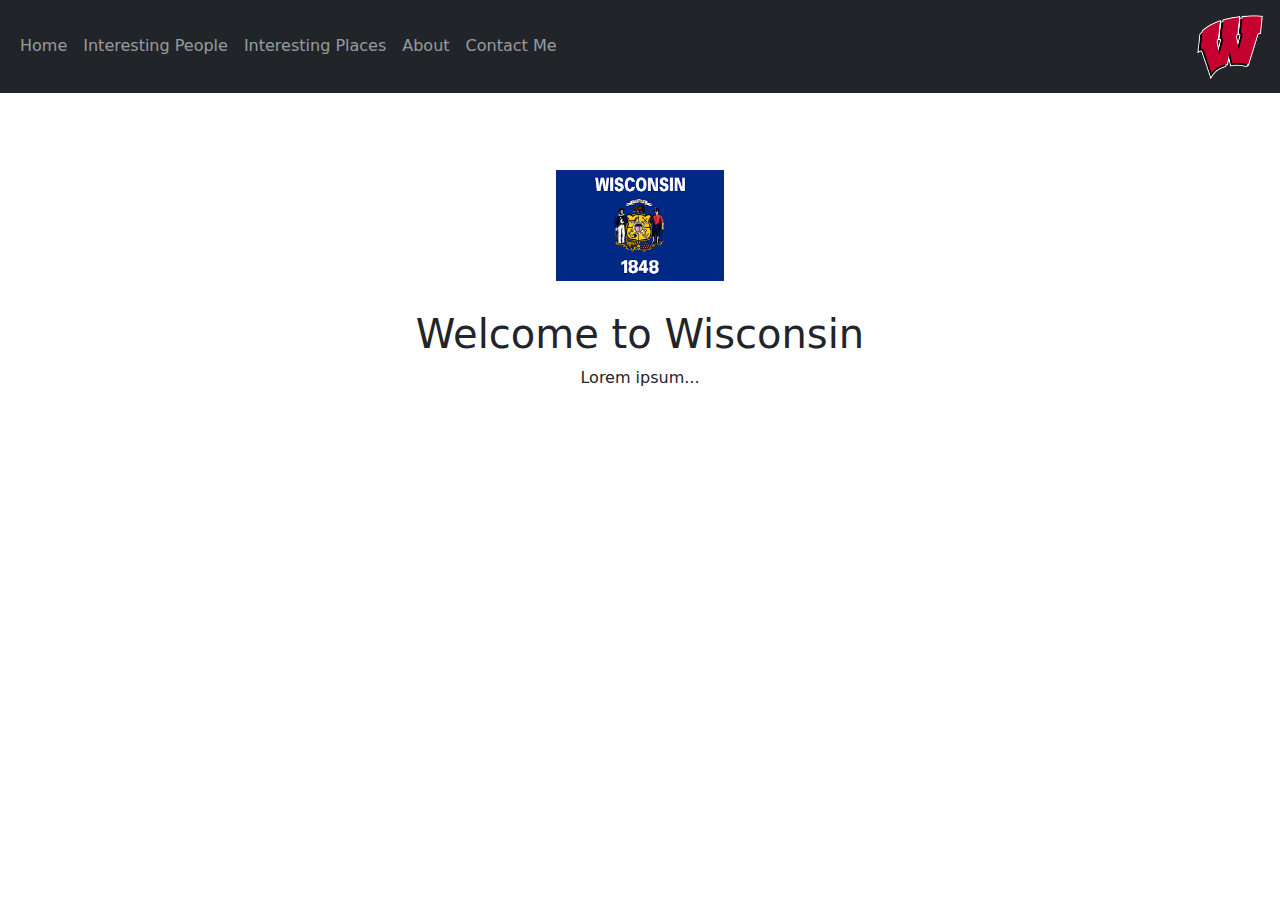
<file: index.html>
<!DOCTYPE html>
<!--[if lt IE 7]>      <html class="no-js lt-ie9 lt-ie8 lt-ie7"> <![endif]-->
<!--[if IE 7]>         <html class="no-js lt-ie9 lt-ie8"> <![endif]-->
<!--[if IE 8]>         <html class="no-js lt-ie9"> <![endif]-->
<!--[if gt IE 8]>      <html class="no-js"> <!--<![endif]-->
<html>
    <head>
        <link rel="stylesheet" href="./css/style.css">
        <meta charset="utf-8">
        <meta http-equiv="X-UA-Compatible" content="IE=edge">
        <title></title>
        <meta name="description" content="">
        <meta name="viewport" content="width=device-width, initial-scale=1">
        <link href="https://cdn.jsdelivr.net/npm/bootstrap@5.1.3/dist/css/bootstrap.min.css" rel="stylesheet">
        <script src="https://cdn.jsdelivr.net/npm/bootstrap@5.1.3/dist/js/bootstrap.bundle.min.js"></script>
    </head>
    <body>
        <header>
<!-- A grey horizontal navbar that becomes vertical on small screens -->
<nav class="navbar navbar-expand-sm bg-dark navbar-dark">
    <div class="container-fluid">
      <!-- Links -->
      <ul class="navbar-nav">
        <li class="nav-item">
            <a class="nav-link" href="index.html">Home</a>
          </li>
        <li class="nav-item">
          <a class="nav-link" href="people.html">Interesting People</a>
        </li>
        <li class="nav-item">
          <a class="nav-link" href="sites.html">Interesting Places</a>
        </li>
        <li class="nav-item">
          <a class="nav-link" href="about.html">About</a>
        </li>
        <li class="nav-item">
            <a class="nav-link" href="contact.html">Contact Me</a>
          </li>
      </ul>
      <div class="float-right"><img src="./img/Badger_W.png" alt="W"></div>
    </div>
  </nav>
        </header>
        <div class="mt-4 p-5 bg-white text-center text-dark rounded"> 
            <div><img src="./img/State_Flag.png" alt="State_Flag"></div> <br>  
            <h1>Welcome to Wisconsin</h1>
            <p>Lorem ipsum...</p>
          </div>
        <!--[if lt IE 7]>
            <p class="browsehappy">You are using an <strong>outdated</strong> browser. Please <a href="#">upgrade your browser</a> to improve your experience.</p>
        <![endif]-->
        
        <script src="" async defer></script>
    </body>
</html>
</file>
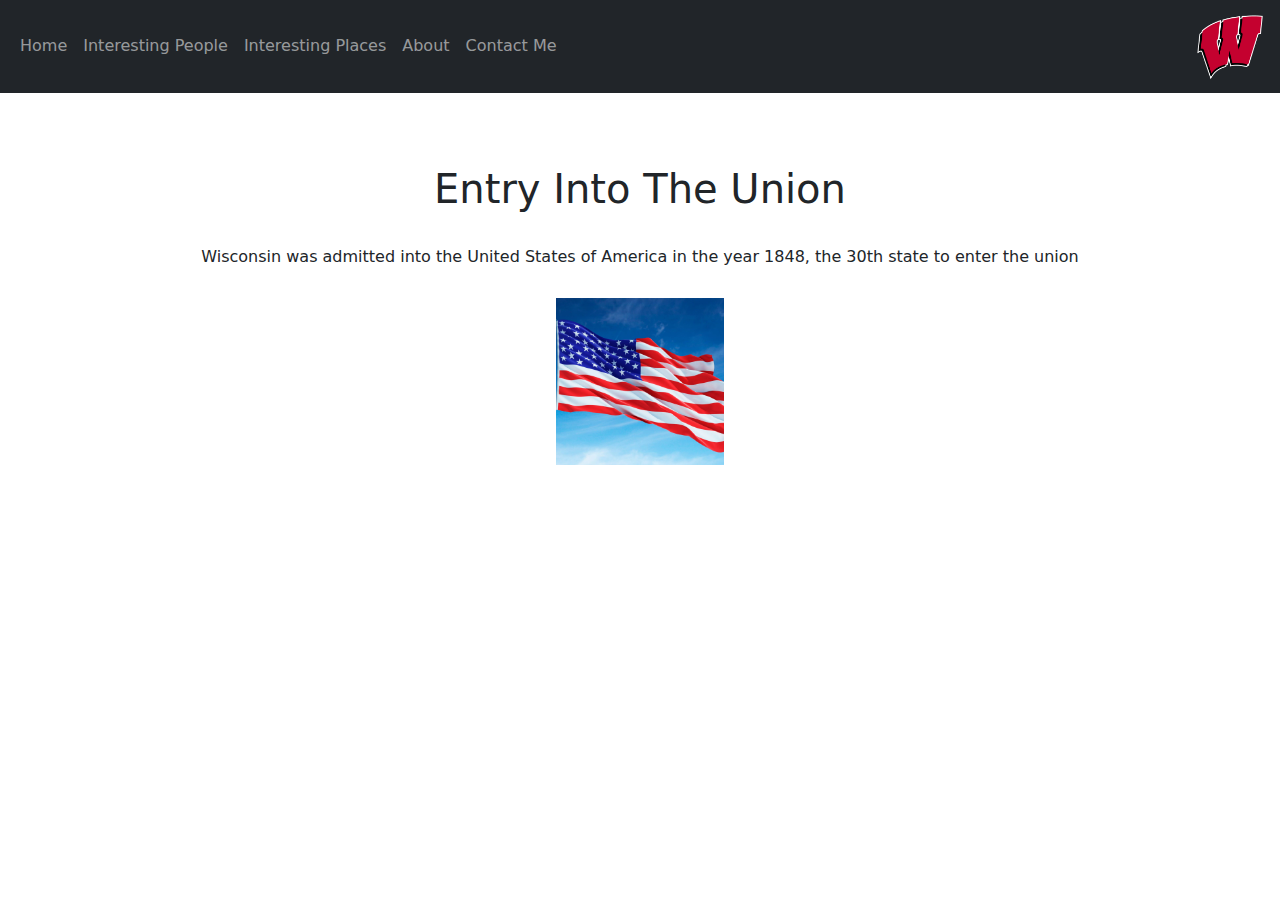
<file: about.html>
<!DOCTYPE html>
<!--[if lt IE 7]>      <html class="no-js lt-ie9 lt-ie8 lt-ie7"> <![endif]-->
<!--[if IE 7]>         <html class="no-js lt-ie9 lt-ie8"> <![endif]-->
<!--[if IE 8]>         <html class="no-js lt-ie9"> <![endif]-->
<!--[if gt IE 8]>      <html class="no-js"> <!--<![endif]-->
<html>
    <head>
        <link rel="stylesheet" href="./css/style.css">
        <meta charset="utf-8">
        <meta http-equiv="X-UA-Compatible" content="IE=edge">
        <title></title>
        <meta name="description" content="">
        <meta name="viewport" content="width=device-width, initial-scale=1">
        <link href="https://cdn.jsdelivr.net/npm/bootstrap@5.1.3/dist/css/bootstrap.min.css" rel="stylesheet">
        <script src="https://cdn.jsdelivr.net/npm/bootstrap@5.1.3/dist/js/bootstrap.bundle.min.js"></script>
    </head>
    <body>
        <header>
        <!-- A grey horizontal navbar that becomes vertical on small screens -->
        <nav class="navbar navbar-expand-sm bg-dark navbar-dark">
            <div class="container-fluid">
              <!-- Links -->
              <ul class="navbar-nav">
                <li class="nav-item">
                    <a class="nav-link" href="index.html">Home</a>
                  </li>
                <li class="nav-item">
                  <a class="nav-link" href="people.html">Interesting People</a>
                </li>
                <li class="nav-item">
                  <a class="nav-link" href="sites.html">Interesting Places</a>
                </li>
                <li class="nav-item">
                  <a class="nav-link" href="about.html">About</a>
                </li>
                <li class="nav-item">
                    <a class="nav-link" href="contact.html">Contact Me</a>
                  </li>
              </ul>
              <div class="float-right"><img src="./img/Badger_W.png" alt="W"></div>
            </div>
          </nav>
        </header>
          <div class="mt-4 p-5 bg-white text-center text-dark rounded">
            <h1>Entry Into The Union</h1>
            <br>
            <div>           
                Wisconsin was admitted into the United States of America in the year 1848,
                the 30th state to enter the union
            </div><br>
            <div><img src="./img/American_Flag.jpg" alt="American_Flag"></div>
        </div>
        <!--[if lt IE 7]>
            <p class="browsehappy">You are using an <strong>outdated</strong> browser. Please <a href="#">upgrade your browser</a> to improve your experience.</p>
        <![endif]-->
        
        <script src="" async defer></script>
    </body>
</html>
</file>
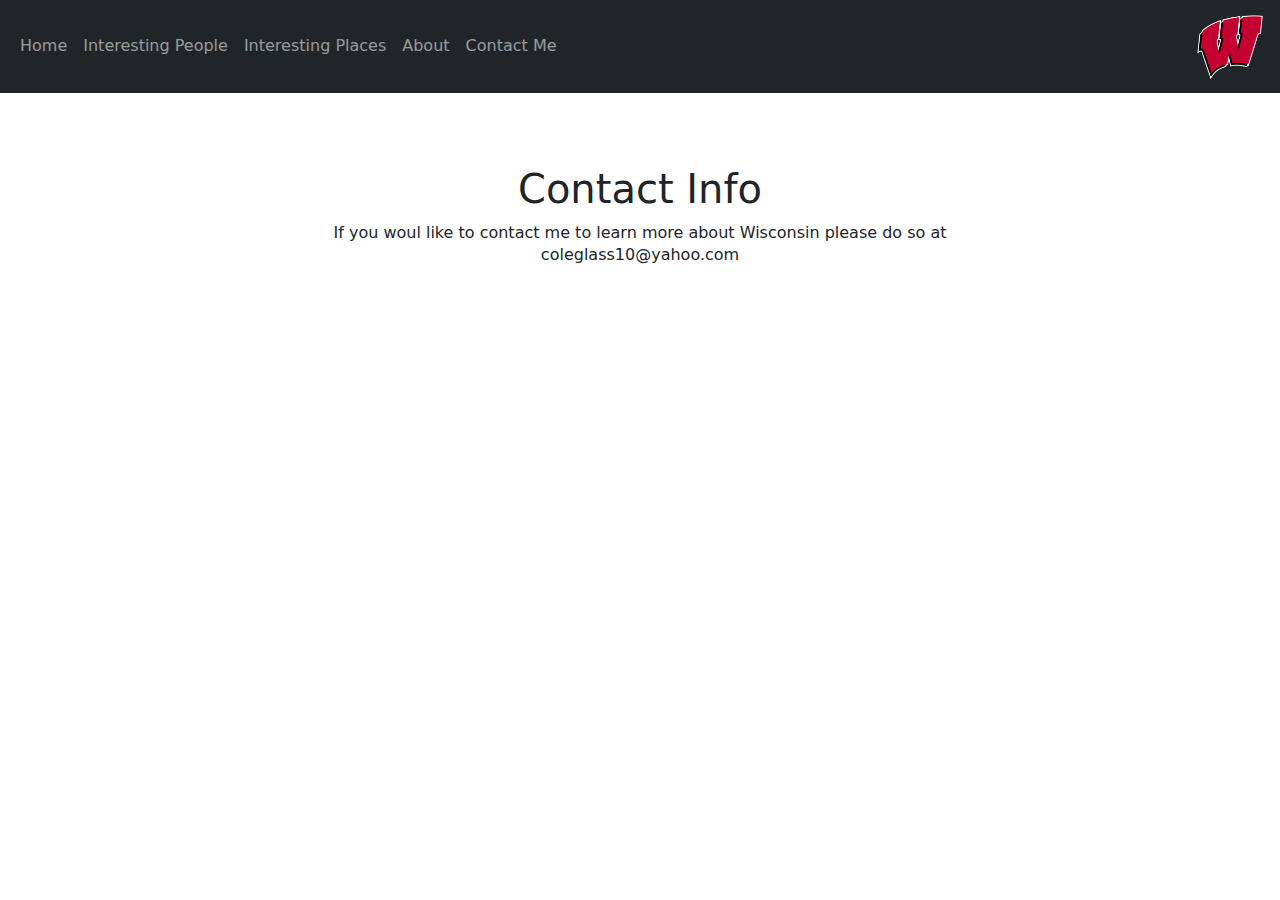
<file: contact.html>
<!DOCTYPE html>
<!--[if lt IE 7]>      <html class="no-js lt-ie9 lt-ie8 lt-ie7"> <![endif]-->
<!--[if IE 7]>         <html class="no-js lt-ie9 lt-ie8"> <![endif]-->
<!--[if IE 8]>         <html class="no-js lt-ie9"> <![endif]-->
<!--[if gt IE 8]>      <html class="no-js"> <!--<![endif]-->
<html>
    <head>
        <link rel="stylesheet" href="./css/style.css">
        <meta charset="utf-8">
        <meta http-equiv="X-UA-Compatible" content="IE=edge">
        <title></title>
        <meta name="description" content="">
        <meta name="viewport" content="width=device-width, initial-scale=1">
        <link href="https://cdn.jsdelivr.net/npm/bootstrap@5.1.3/dist/css/bootstrap.min.css" rel="stylesheet">
        <script src="https://cdn.jsdelivr.net/npm/bootstrap@5.1.3/dist/js/bootstrap.bundle.min.js"></script>
    </head>
    <body>
        <header>
        <!-- A grey horizontal navbar that becomes vertical on small screens -->
        <nav class="navbar navbar-expand-sm bg-dark navbar-dark">
            <div class="container-fluid">
              <!-- Links -->
              <ul class="navbar-nav">
                <li class="nav-item">
                    <a class="nav-link" href="index.html">Home</a>
                  </li>
                <li class="nav-item">
                  <a class="nav-link" href="people.html">Interesting People</a>
                </li>
                <li class="nav-item">
                  <a class="nav-link" href="sites.html">Interesting Places</a>
                </li>
                <li class="nav-item">
                  <a class="nav-link" href="about.html">About</a>
                </li>
                <li class="nav-item">
                    <a class="nav-link" href="contact.html">Contact Me</a>
                  </li>
              </ul>
              <div class="float-right"><img src="./img/Badger_W.png" alt="W"></div>
            </div>
          </nav>
        </header>
        <div class="mt-4 p-5 bg-white text-center text-dark rounded">
            <h1>Contact Info</h1>
            If you woul like to contact me to learn more about Wisconsin please do so at
            <h6>coleglass10@yahoo.com</h6>
        </div>
        <!--[if lt IE 7]>
            <p class="browsehappy">You are using an <strong>outdated</strong> browser. Please <a href="#">upgrade your browser</a> to improve your experience.</p>
        <![endif]-->
        
        <script src="" async defer></script>
    </body>
</html>
</file>
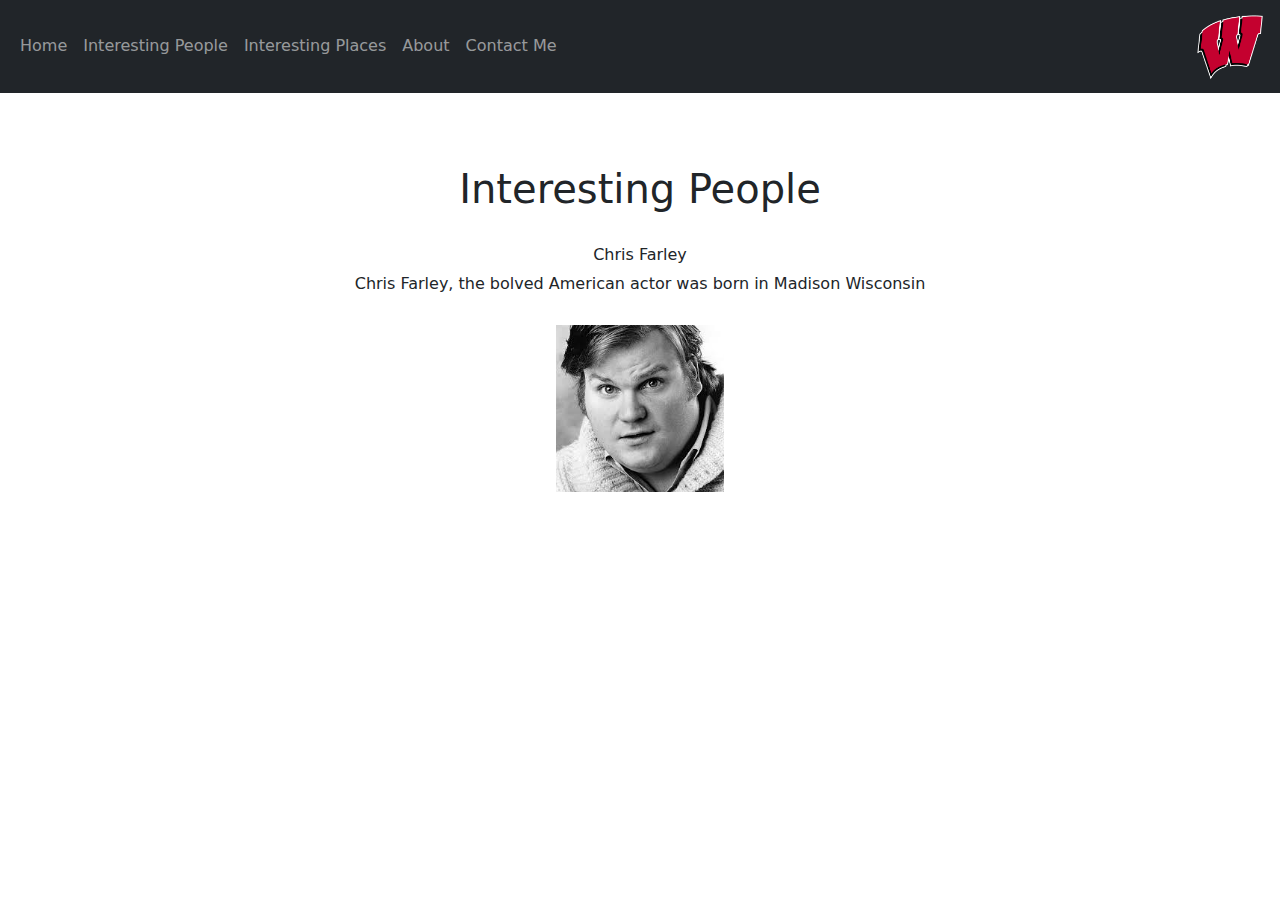
<file: people.html>
<!DOCTYPE html>
<!--[if lt IE 7]>      <html class="no-js lt-ie9 lt-ie8 lt-ie7"> <![endif]-->
<!--[if IE 7]>         <html class="no-js lt-ie9 lt-ie8"> <![endif]-->
<!--[if IE 8]>         <html class="no-js lt-ie9"> <![endif]-->
<!--[if gt IE 8]>      <html class="no-js"> <!--<![endif]-->
<html>
    <head>
        <link rel="stylesheet" href="./css/style.css">
        <meta charset="utf-8">
        <meta http-equiv="X-UA-Compatible" content="IE=edge">
        <title></title>
        <meta name="description" content="">
        <meta name="viewport" content="width=device-width, initial-scale=1">
        <link href="https://cdn.jsdelivr.net/npm/bootstrap@5.1.3/dist/css/bootstrap.min.css" rel="stylesheet">
        <script src="https://cdn.jsdelivr.net/npm/bootstrap@5.1.3/dist/js/bootstrap.bundle.min.js"></script>
    </head>
    <body>
        <header>
        <!-- A grey horizontal navbar that becomes vertical on small screens -->
        <nav class="navbar navbar-expand-sm bg-dark navbar-dark">
            <div class="container-fluid">
              <!-- Links -->
              <ul class="navbar-nav">
                <li class="nav-item">
                    <a class="nav-link" href="index.html">Home</a>
                  </li>
                <li class="nav-item">
                  <a class="nav-link" href="people.html">Interesting People</a>
                </li>
                <li class="nav-item">
                  <a class="nav-link" href="sites.html">Interesting Places</a>
                </li>
                <li class="nav-item">
                  <a class="nav-link" href="about.html">About</a>
                </li>
                <li class="nav-item">
                    <a class="nav-link" href="contact.html">Contact Me</a>
                  </li>
              </ul>
              <div class="float-right"><img src="./img/Badger_W.png" alt="W"></div>
            </div>
          </nav>
        </header>

        <div class="mt-4 p-5 bg-white text-center text-dark rounded">
            <div><h1>Interesting People</h1></div>
            <br>
            <div><h6>Chris Farley</h6></div>
            <div>Chris Farley, the bolved American actor was born in Madison Wisconsin</div><br>
            <img src="./img/Farley.jfif" alt="Farley">
            <div></div>
        </div>
        <!--[if lt IE 7]>
            <p class="browsehappy">You are using an <strong>outdated</strong> browser. Please <a href="#">upgrade your browser</a> to improve your experience.</p>
        <![endif]-->
        
        <script src="" async defer></script>
    </body>
</html>
</file>
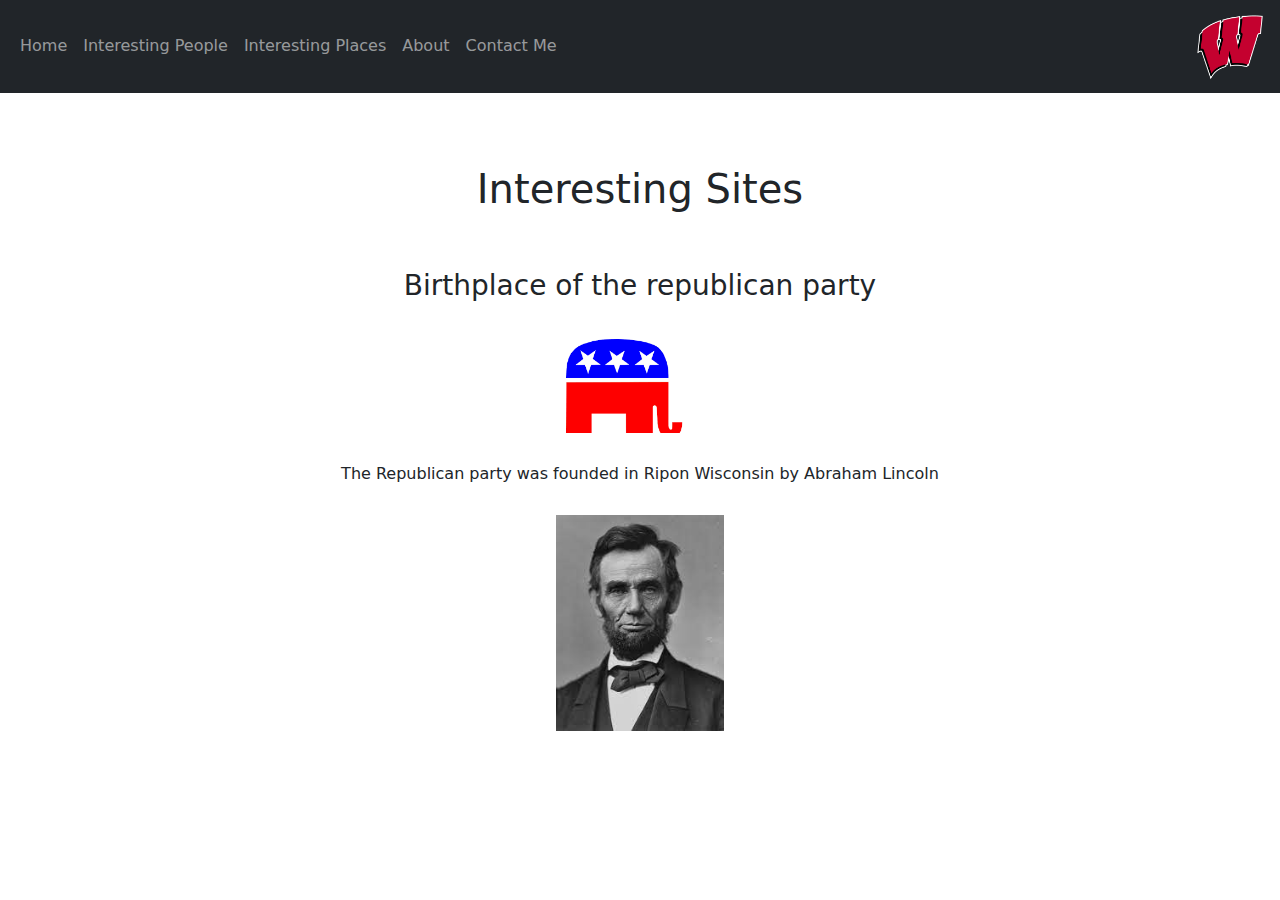
<file: sites.html>
<!DOCTYPE html>
<!--[if lt IE 7]>      <html class="no-js lt-ie9 lt-ie8 lt-ie7"> <![endif]-->
<!--[if IE 7]>         <html class="no-js lt-ie9 lt-ie8"> <![endif]-->
<!--[if IE 8]>         <html class="no-js lt-ie9"> <![endif]-->
<!--[if gt IE 8]>      <html class="no-js"> <!--<![endif]-->
<html>
    <head>
        <link rel="stylesheet" href="./css/style.css">
        <meta charset="utf-8">
        <meta http-equiv="X-UA-Compatible" content="IE=edge">
        <title></title>
        <meta name="description" content="">
        <meta name="viewport" content="width=device-width, initial-scale=1">
        <link href="https://cdn.jsdelivr.net/npm/bootstrap@5.1.3/dist/css/bootstrap.min.css" rel="stylesheet">
        <script src="https://cdn.jsdelivr.net/npm/bootstrap@5.1.3/dist/js/bootstrap.bundle.min.js"></script>
    </head>
    <body>
        <header>
        <!-- A grey horizontal navbar that becomes vertical on small screens -->
        <nav class="navbar navbar-expand-sm bg-dark navbar-dark">
            <div class="container-fluid">
              <!-- Links -->
              <ul class="navbar-nav">
                <li class="nav-item">
                    <a class="nav-link" href="index.html">Home</a>
                  </li>
                <li class="nav-item">
                  <a class="nav-link" href="people.html">Interesting People</a>
                </li>
                <li class="nav-item">
                  <a class="nav-link" href="sites.html">Interesting Places</a>
                </li>
                <li class="nav-item">
                  <a class="nav-link" href="about.html">About</a>
                </li>
                <li class="nav-item">
                    <a class="nav-link" href="contact.html">Contact Me</a>
                  </li>
              </ul>
              <div class="float-right"><img src="./img/Badger_W.png" alt="W"></div>
            </div>
          </nav>
        </header>
    <div class="mt-4 p-5 bg-white text-center text-dark rounded">
        <div><h1>Interesting Sites</h1></div>
        <br><br>
        <div><h3>Birthplace of the republican party</h3></div><br>
        <div><img src="./img/Republican.png" alt="repLogo"></div><br>
        <div>The Republican party was founded in Ripon Wisconsin by Abraham Lincoln</div><br>
        <div><img src="./img/Lincoln.jfif" alt="Lincoln"></div>
    </div>
        <!--[if lt IE 7]>
            <p class="browsehappy">You are using an <strong>outdated</strong> browser. Please <a href="#">upgrade your browser</a> to improve your experience.</p>
        <![endif]-->
        
        <script src="" async defer></script>
    </body>
</html>
</file>
<file: css/style.css>
body{
    color: blue;
    font-family: 'Times New Roman', Times, serif;
    background-color: black;
    text-align: center;
}
img{
    width: 15%;
    padding: 5px;
}
.badger_img{
    height: fit-content;
    margin-right: auto;
}
header{
    text-align: right;
    
}
</file>
